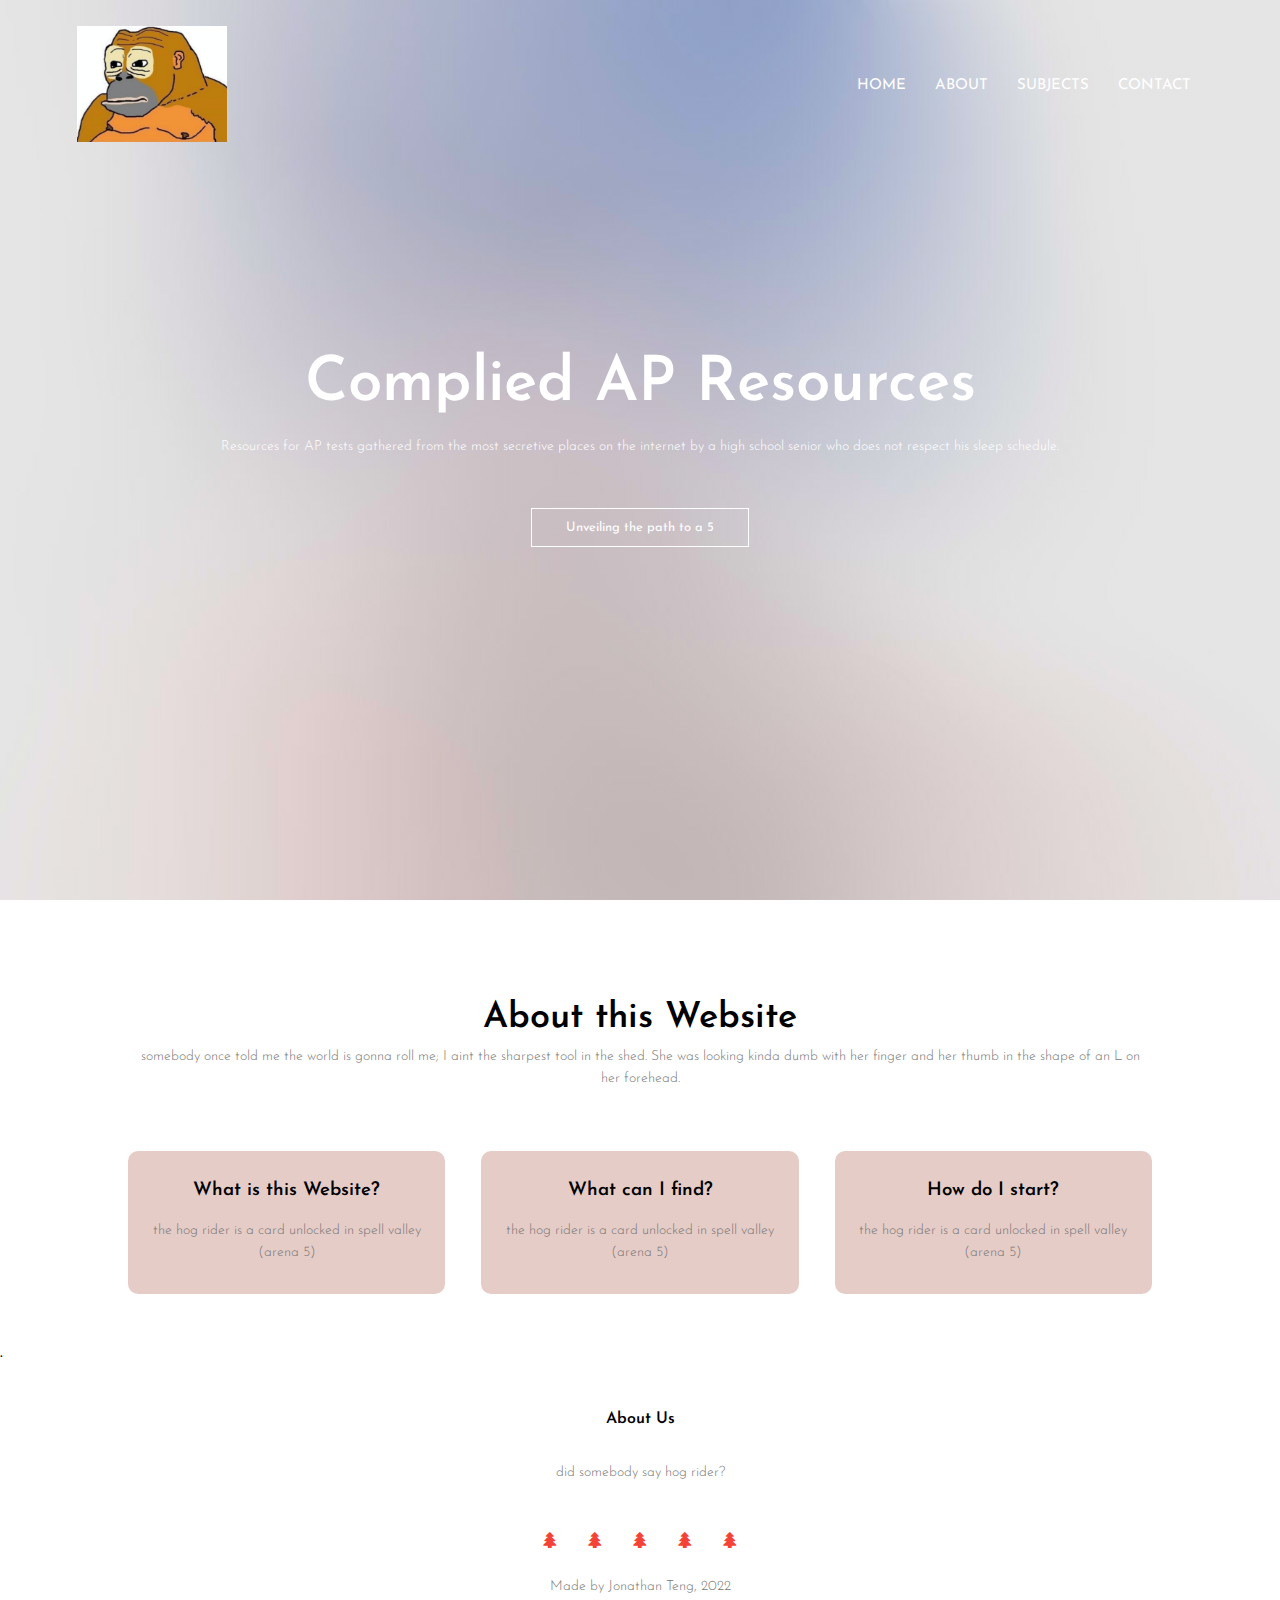
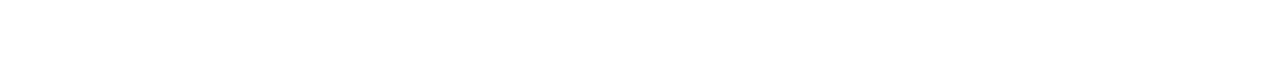
<file: index.html>
<!DOCTYPE html>
<html>
<head>
	<meta name="viewport" content="width=device-width, initial-scale=1.0">
	<title>Delta Self</title>
	<link rel="stylesheet"  href="style.css">
	<link rel="preconnect" href="https://fonts.googleapis.com"> 
<link rel="preconnect" href="https://fonts.gstatic.com" crossorigin> 
<link href="https://fonts.googleapis.com/css2?family=Josefin+Sans:wght@100;300;500;700&display=swap" rel="stylesheet">
<link href="http://maxcdn.bootstrapcdn.com/font-awesome/4.1.0/css/font-awesome.min.css" rel="stylesheet">
</head>
<body>
	<section class="header">
			<nav>
			<a href="index.html"><img src="images/monke.png"></a>
			<div class="nav-links" id="navLinks">
				<i class="fa fa-times" onclick="hideMenu()"></i>
				<ul>
					<li><a href="./index.html">HOME</a></li>
					<li><a href="./about.html">ABOUT</a></li>	
					<li><a href="./subjects.html">SUBJECTS</a></li>	
					<li><a href="./contact.html">CONTACT</a></li>	
				</ul>

			</div>
			<i class="fa fa-bars" onclick="showMenu()"></i>
		</nav>	

<div class="text-box">
	<h1>Complied AP Resources</h1>
	<p>Resources for AP tests gathered from the most secretive places on the internet by a high school senior who does not respect his sleep schedule.</p>
	<a href="#courses" class="hero-btn">Unveiling the path to a 5</a>
</div>
	</section>

<!------------ ABOUT ------->
<section class="about">
	<h1> About this Website </h1>
	<p>somebody once told me the world is gonna roll me; I aint the sharpest tool in the shed. She was looking kinda dumb with her finger and her thumb in the shape of an L on her forehead.</p>

		<div class="row">
			<div class="about-col">
				<h3>What is this Website?</h3>
				<p>the hog rider is a card unlocked in spell valley (arena 5)</p>
			</div>
						<div class="about-col">
				<h3>What can I find?</h3>
				<p>the hog rider is a card unlocked in spell valley (arena 5)</p>
			</div>
						<div class="about-col">
				<h3>How do I start?</h3>
				<p>the hog rider is a card unlocked in spell valley (arena 5)</p>
			</div>
		</div>
	</section>


<!------- footer ------>

.<section class="footer">
	<h4>About Us<h4>
		<p>did somebody say hog rider?<p>
	<div class="icons">
		<i class="fa fa-tree"></i>
		<i class="fa fa-tree"></i>
		<i class="fa fa-tree"></i>
		<i class="fa fa-tree"></i>
		<i class="fa fa-tree"></i>
	</div>
	<p>Made by Jonathan Teng, 2022</p>
</section>


<script>
	var navLinks = document.getElementById("navLinks")

	function showMenu(){
		navLinks.style.right = "0";
	}

		function hideMenu(){
		navLinks.style.right = "-200px";
	}





</script>
</body>
</html>
</file>
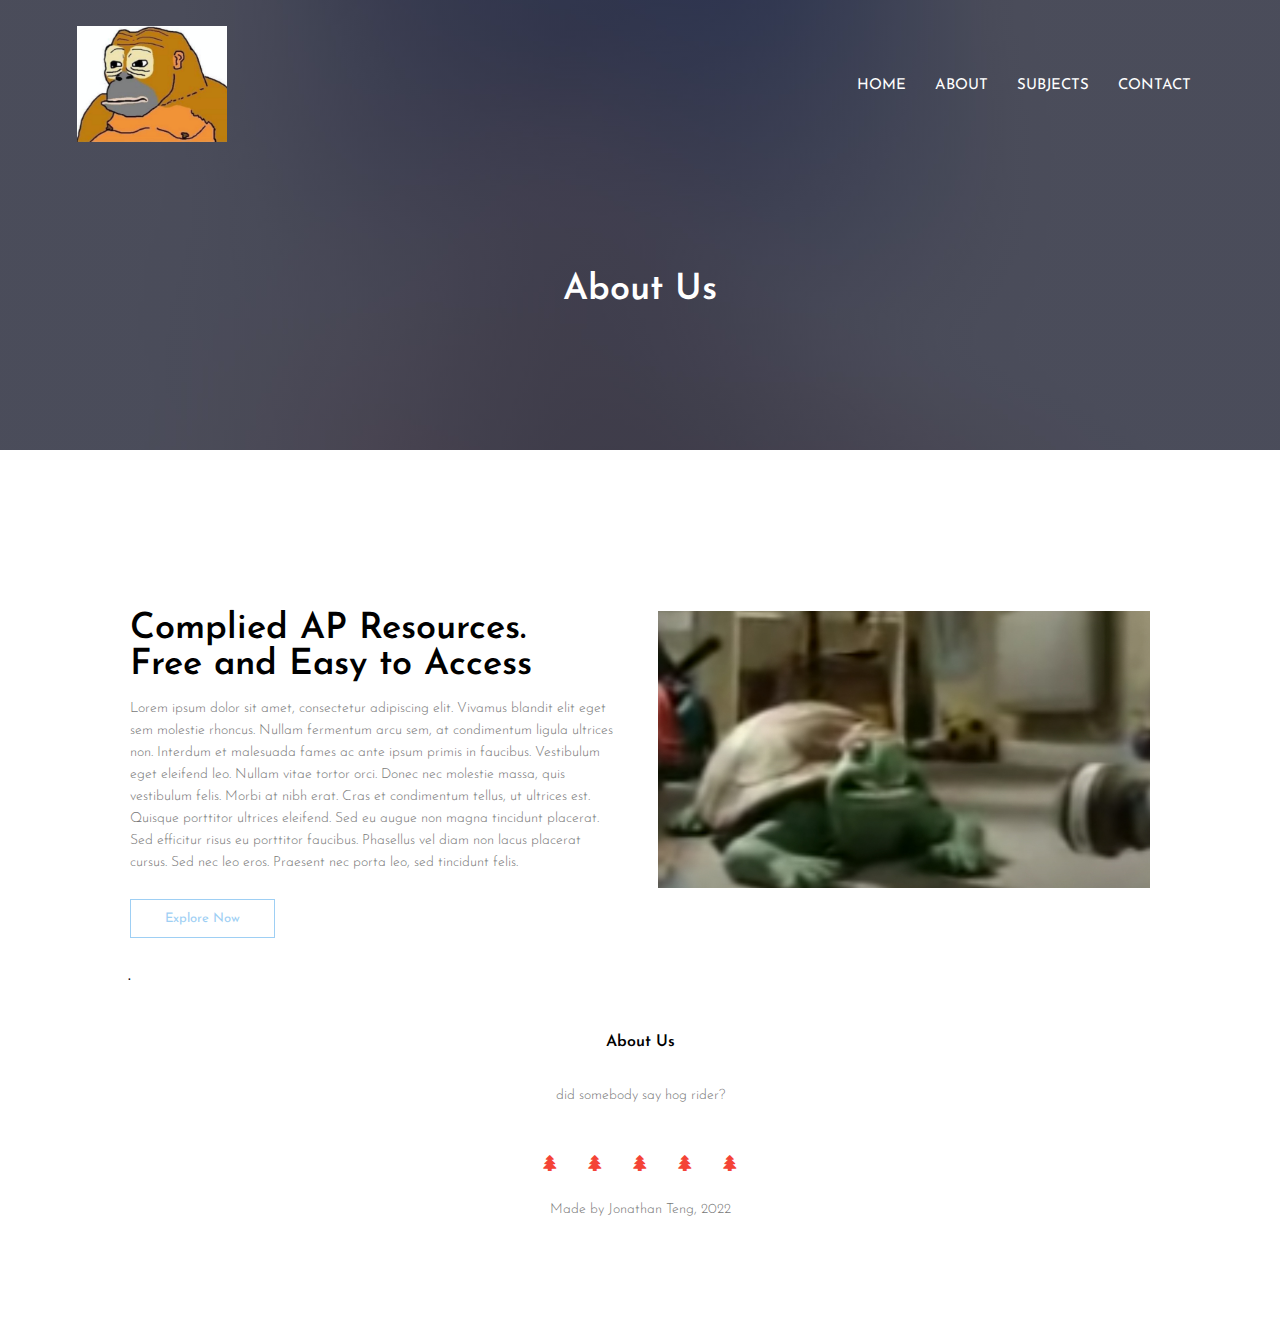
<file: about.html>
<!DOCTYPE html>
<html>
<head>
	<meta name="viewport" content="width=device-width, initial-scale=1.0">
	<title>Delta Self</title>
	<link rel="stylesheet"  href="style.css">
	<link rel="preconnect" href="https://fonts.googleapis.com"> 
<link rel="preconnect" href="https://fonts.gstatic.com" crossorigin> 
<link href="https://fonts.googleapis.com/css2?family=Josefin+Sans:wght@100;300;500;700&display=swap" rel="stylesheet">
<link href="http://maxcdn.bootstrapcdn.com/font-awesome/4.1.0/css/font-awesome.min.css" rel="stylesheet">
</head>
<body>
	<section class="sub-header">
			<nav>
			<a href="index.html"><img src="images/monke.png"></a>
			<div class="nav-links" id="navLinks">
				<i class="fa fa-times" onclick="hideMenu()"></i>
				<ul>
					<li><a href="">HOME</a></li>
					<li><a href="">ABOUT</a></li>	
					<li><a href="">SUBJECTS</a></li>	
					<li><a href="">CONTACT</a></li>		
				</ul>

			</div>
			<i class="fa fa-bars" onclick="showMenu()"></i>
		</nav>	

<h1>About Us</h1>


	</section>



<!---------- about us content ------------->

<section class="about-us">

	<div class="row">
		<div class="aboutus-col">
			<h1>Complied AP Resources. <br> Free and Easy to Access</h1>
			<p>Lorem ipsum dolor sit amet, consectetur adipiscing elit. Vivamus blandit elit eget sem molestie rhoncus. Nullam fermentum arcu sem, at condimentum ligula ultrices non. Interdum et malesuada fames ac ante ipsum primis in faucibus. Vestibulum eget eleifend leo. Nullam vitae tortor orci. Donec nec molestie massa, quis vestibulum felis. Morbi at nibh erat. Cras et condimentum tellus, ut ultrices est. Quisque porttitor ultrices eleifend. Sed eu augue non magna tincidunt placerat. Sed efficitur risus eu porttitor faucibus. Phasellus vel diam non lacus placerat cursus. Sed nec leo eros. Praesent nec porta leo, sed tincidunt felis.
			</p>
			<a href="" class="hero-btn blue-btn">Explore Now</a>
		</div>
		<div class="aboutus-col">
			<img src="images/turtle.jpg">
		</div>
	</div>

<!------- footer ------>

.<section class="footer">
	<h4>About Us<h4>
		<p>did somebody say hog rider?<p>
	<div class="icons">
		<i class="fa fa-tree"></i>
		<i class="fa fa-tree"></i>
		<i class="fa fa-tree"></i>
		<i class="fa fa-tree"></i>
		<i class="fa fa-tree"></i>
	</div>
	<p>Made by Jonathan Teng, 2022</p>
</section>


<script>
	var navLinks = document.getElementById("navLinks")

	function showMenu(){
		navLinks.style.right = "0";
	}

		function hideMenu(){
		navLinks.style.right = "-200px";
	}





</script>
</body>
</html>
</file>
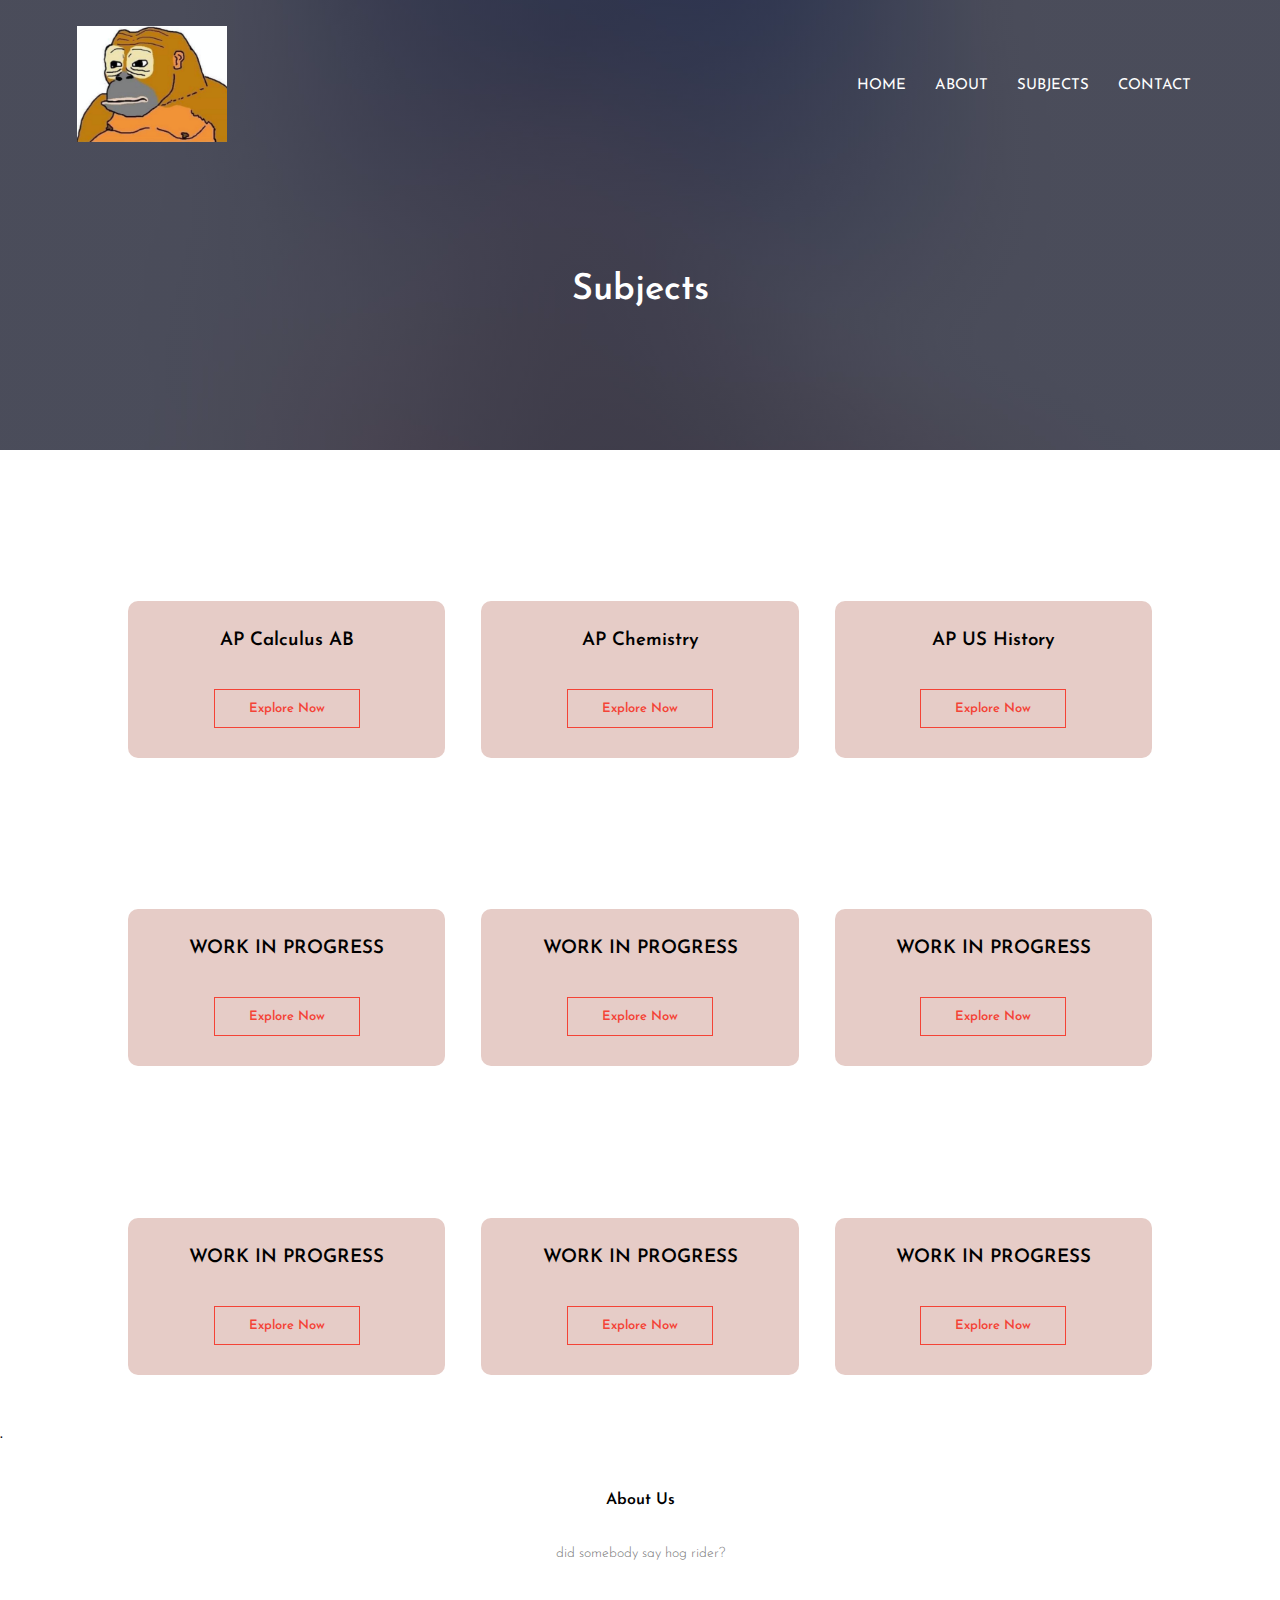
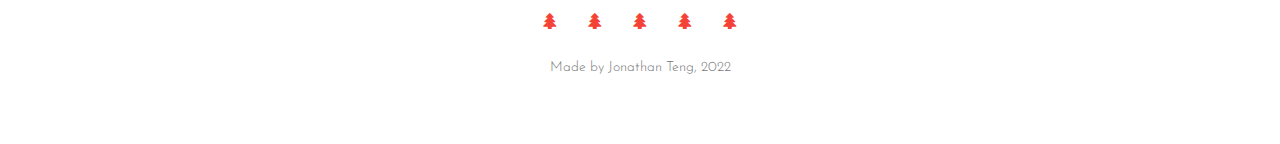
<file: subjects.html>
<!DOCTYPE html>
<html>
<head>
	<meta name="viewport" content="width=device-width, initial-scale=1.0">
	<title>Delta Self</title>
	<link rel="stylesheet"  href="style.css">
	<link rel="preconnect" href="https://fonts.googleapis.com"> 
<link rel="preconnect" href="https://fonts.gstatic.com" crossorigin> 
<link href="https://fonts.googleapis.com/css2?family=Josefin+Sans:wght@100;300;500;700&display=swap" rel="stylesheet">
<link href="http://maxcdn.bootstrapcdn.com/font-awesome/4.1.0/css/font-awesome.min.css" rel="stylesheet">
</head>
<body>
	<section class="sub-header">
			<nav>
			<a href="index.html"><img src="images/monke.png"></a>
			<div class="nav-links" id="navLinks">
				<i class="fa fa-times" onclick="hideMenu()"></i>
				<ul>
					<li><a href="./index.html">HOME</a></li>
					<li><a href="./about.html">ABOUT</a></li>	
					<li><a href="./subjects.html">SUBJECTS</a></li>	
					<li><a href="./contact.html">CONTACT</a></li>	
				</ul>

			</div>
			<i class="fa fa-bars" onclick="showMenu()"></i>
		</nav>	

<h1>Subjects</h1>


	</section>



<!------------ ABOUT ------->
<section class="about">

		<div class="row">
			<div class="about-col">
				<h3>AP Calculus AB
					<p></p>
					<br />
					<a href="" class="hero-btn red-btn">Explore Now</a> </h3>
			</div>
			<div class="about-col">
				<h3>AP Chemistry
					<p></p>
					<br />
					<a href="" class="hero-btn red-btn">Explore Now</a> </h3>
			</div>
			<div class="about-col">
				<h3>AP US History
					<p></p>
					<br />
					<a href="" class="hero-btn red-btn">Explore Now</a> </h3>
			</div>
	</section>
<section class="about">

		<div class="row1">
			<div class="about-col">
				<h3>WORK IN PROGRESS
					<p></p>
					<br />
					<a href="" class="hero-btn red-btn">Explore Now</a> </h3>
			</div>
			<div class="about-col">
				<h3>WORK IN PROGRESS
					<p></p>
					<br />
					<a href="" class="hero-btn red-btn">Explore Now</a> </h3>
			</div>
			<div class="about-col">
				<h3>WORK IN PROGRESS
					<p></p>
					<br />
					<a href="" class="hero-btn red-btn">Explore Now</a> </h3>
			</div>
	</section>

<section class="about">

		<div class="row1">
			<div class="about-col">
				<h3>WORK IN PROGRESS
					<p></p>
					<br />
					<a href="" class="hero-btn red-btn">Explore Now</a> </h3>
			</div>
			<div class="about-col">
				<h3>WORK IN PROGRESS
					<p></p>
					<br />
					<a href="" class="hero-btn red-btn">Explore Now</a> </h3>
			</div>
			<div class="about-col">
				<h3>WORK IN PROGRESS
					<p></p>
					<br />
					<a href="" class="hero-btn red-btn">Explore Now</a> </h3>
			</div>
	</section>

<!------- footer ------>

.<section class="footer">
	<h4>About Us<h4>
		<p>did somebody say hog rider?<p>
	<div class="icons">
		<i class="fa fa-tree"></i>
		<i class="fa fa-tree"></i>
		<i class="fa fa-tree"></i>
		<i class="fa fa-tree"></i>
		<i class="fa fa-tree"></i>
	</div>
	<p>Made by Jonathan Teng, 2022</p>
</section>


<script>
	var navLinks = document.getElementById("navLinks")

	function showMenu(){
		navLinks.style.right = "0";
	}

		function hideMenu(){
		navLinks.style.right = "-200px";
	}





</script>
</body>
</html>
</file>
<file: style.css>
*{
 	margin: 0;
 	padding: 0; 
 	font-family: 'Josefin Sans', sans-serif;
 }
.header {
	min-height:  100vh;
	width: 100%;
	background-image: linear-gradient(rgba(188, 202, 219, 0.2),rgba(188, 202, 219, 0.2)),url(images/02.jpg);
	background-position:  center;
	background-size:  cover;
	position:  relative ;
} 	
nav{
	display: flex;
	padding:  2% 6%;
	justify-content:  space-between;
	align-items:  center;
}

nav img{
	width: 150px;
}

.nav-links{
	flex: 1;
	text-align: right;
}

.nav-links ul li{
	list-style: none;
	display:  inline-block;
	padding: 8px 12px;
	position: relative;
}

.nav-links ul li a{
	color: #fff;
	text-decoration:  none;
	font-size:  15px;
}

.nav-links ul li::after{
	content: '';
	width: 0%;
	height: 2px;
	background: #8e6b76;
	display:  block;
	margin:  auto;
	transition:  0.5s;
}

.nav-links ul li:hover::after{
	width:  100%;
}

.text-box{
	width: 90%;
	color:  #fff;
	position:  absolute;
	top:  50%;
	left:  50%;
	transform: translate(-50%, -50%);
	text-align:  center;
}

.text-box h1{
	font-size:  62px;

}

.text-box p{
	margin:  10px 0 40px;
	font-size:  14px;
	color: #fff;
}

.hero-btn{
	display:  inline-block;
	text-decoration:  none;
	color: #fff;
	border: 1px solid #fff;
	padding:  12px 34px;
	font-size: 13px;
	background:  transparent;
	position:  relative;
	cursor:  pointer;

}

.hero-btn:hover{
	border:  1px solid #8396c3;
	background: #8396c3;
	transition: 0.8s;
}

nav .fa{display: none;}

@media(max-width:  700px){
	.text-box h1{
	font-size:  20px;
}
.nav-links ul li{
	display:  block;
}
.nav-links{
position:  absolute;
background: #8396c3;
height:  100vh;
width:  200px;
top: 0;
right: -200px;
text-align: left;
z-index: 2;
transition: 1s;
}

nav .fa{
	display:  block;
	color: #fff;
	margin:  10px;
	font-size: 22px;
	cursor: pointer;
}
.nav-links ul{
	padding: 30px;
}
}

/*---- about ----*/

.about{
	width:  80%;
	margin: auto;
	text-align:  center;
	padding-top:  100px;
}
h1{
	font-size:  36px;
	font-weight:  600;
}

p{
	color:  #777;
	font-size:  14px;
	font-weight:  300;
	line-height:  22px;
	padding: 10px;
}


.row{
	margin-top:  5%;
	display:  flex;
	justify-content: space-between;
}

.row1{
		margin-top:  0%;
	display:  flex;
	justify-content: space-between;
}
.about-col{
	flex-basis:  31%;
	background: #e6ccc7;
	border-radius: 10px;
	margin-bottom: 5%;
	padding: 20px 12px;
	box-sizing: border-box;
	transition:  0.5s;
}

h3{
	text-align:  center;
	font-weight:  600;
	margin: 10px 0;
}

.about-col:hover{
	box-shadow: 0 0 20px 0px rgba(0, 0, 0, 0.2);
}

@media(max-width:  700px){
	.row{
		flex-direction: column;
	}
}


/*----- subjects -------*/

.subjects{
	width: 80%;
	margin: auto;
	text-align:  center;
	padding-top:  50px;

}

.subject-col{
	flex-basis: 32%;
	border-radius:  10px;
	margin-bottom:  30px;
	position:  relative;
	overflow: hidden;
}

.subject-col img {
	width: 100%;
	display:  block;
}

.layer{
	background:  transparent;
	height: 100%;
	width:  100%;
	position:  absolute;
	top:  0;
	left:  0;
	transition: 0.5s;
}

.layer:hover{
	background:  rgba(188, 202, 219, 0.7);
}

.layer h3{
	width: 100%;
	font-weight:  500;
	color: #fff;
	font-size:  26px;
	bottom: 0;
	left: 50%;
	transform: translateX(-50%);
	position: absolute;
	opacity: 0;
	transition: 0.5s;
}

.layer:hover h3{
	bottom:  49%;
	opacity: 1;
}

.cta{
	margin: 100px auto;
	width: 80%;
	background-image: linear-gradient(rgba(0,0,0,0.7),rgba(0,0,0,7)),url(images/turtle.jpg);
	background-position: center;
	background-size: cover;
	border-radius: 10px;
	text-align: center;
	padding: 100px 0;
}

.cta h1{
	color: #fff;
	margin-bottom: 40px;
	padding: 0;
}

.footer{width: 100%;
text-align: center;
padding: 30px 0;
}

.footer h4{
	margin-bottom: 25px;
	margin-top: 20px;
	font-weight: 600;
}

.icons .fa{
	color: #f44336;
	margin: 0 13px;
	cursor:  pointer;
	padding: 18px 0;
}



/*------------ about us page -------------*/

.sub-header{
	height: 50vh;
	width: 100%;
	background-image: linear-gradient(rgba(4,9,30,0.7),rgba(4,9,30,0.7)),url(images/02.jpg);
	background-position: center;
	background-size: cover;
	text-align: center;
	color: #fff;
}

.sub-header h1{
	margin-top: 100px;
}

.about-us{
	width: 80%;
	margin: auto;
	padding-top: 80px;
	padding-bottom: 50px;
}

.aboutus-col{
	flex-basis: 48%;
	padding: 30px 2px;
}

.aboutus-col img{
	width: 100%;
}

.aboutus-col h1{
	padding-top: 0;
}

.aboutus-col p{
	padding: 15px 0 25px;
}

.blue-btn{
	color: #9ecff4;
	border: 1px solid #9ecff4;
	background: transparent;
}

.blue-btn:hover{
	color: #fff ;
}

.red-btn{
	color: #f44336;
	border: 1px solid #f44336;
	background: transparent;
}

.red-btn:hover{
	color: #fff;
	border:  1px solid #f44336;
	background: #f44336;
	transition: 0.8s;
}
</file>
